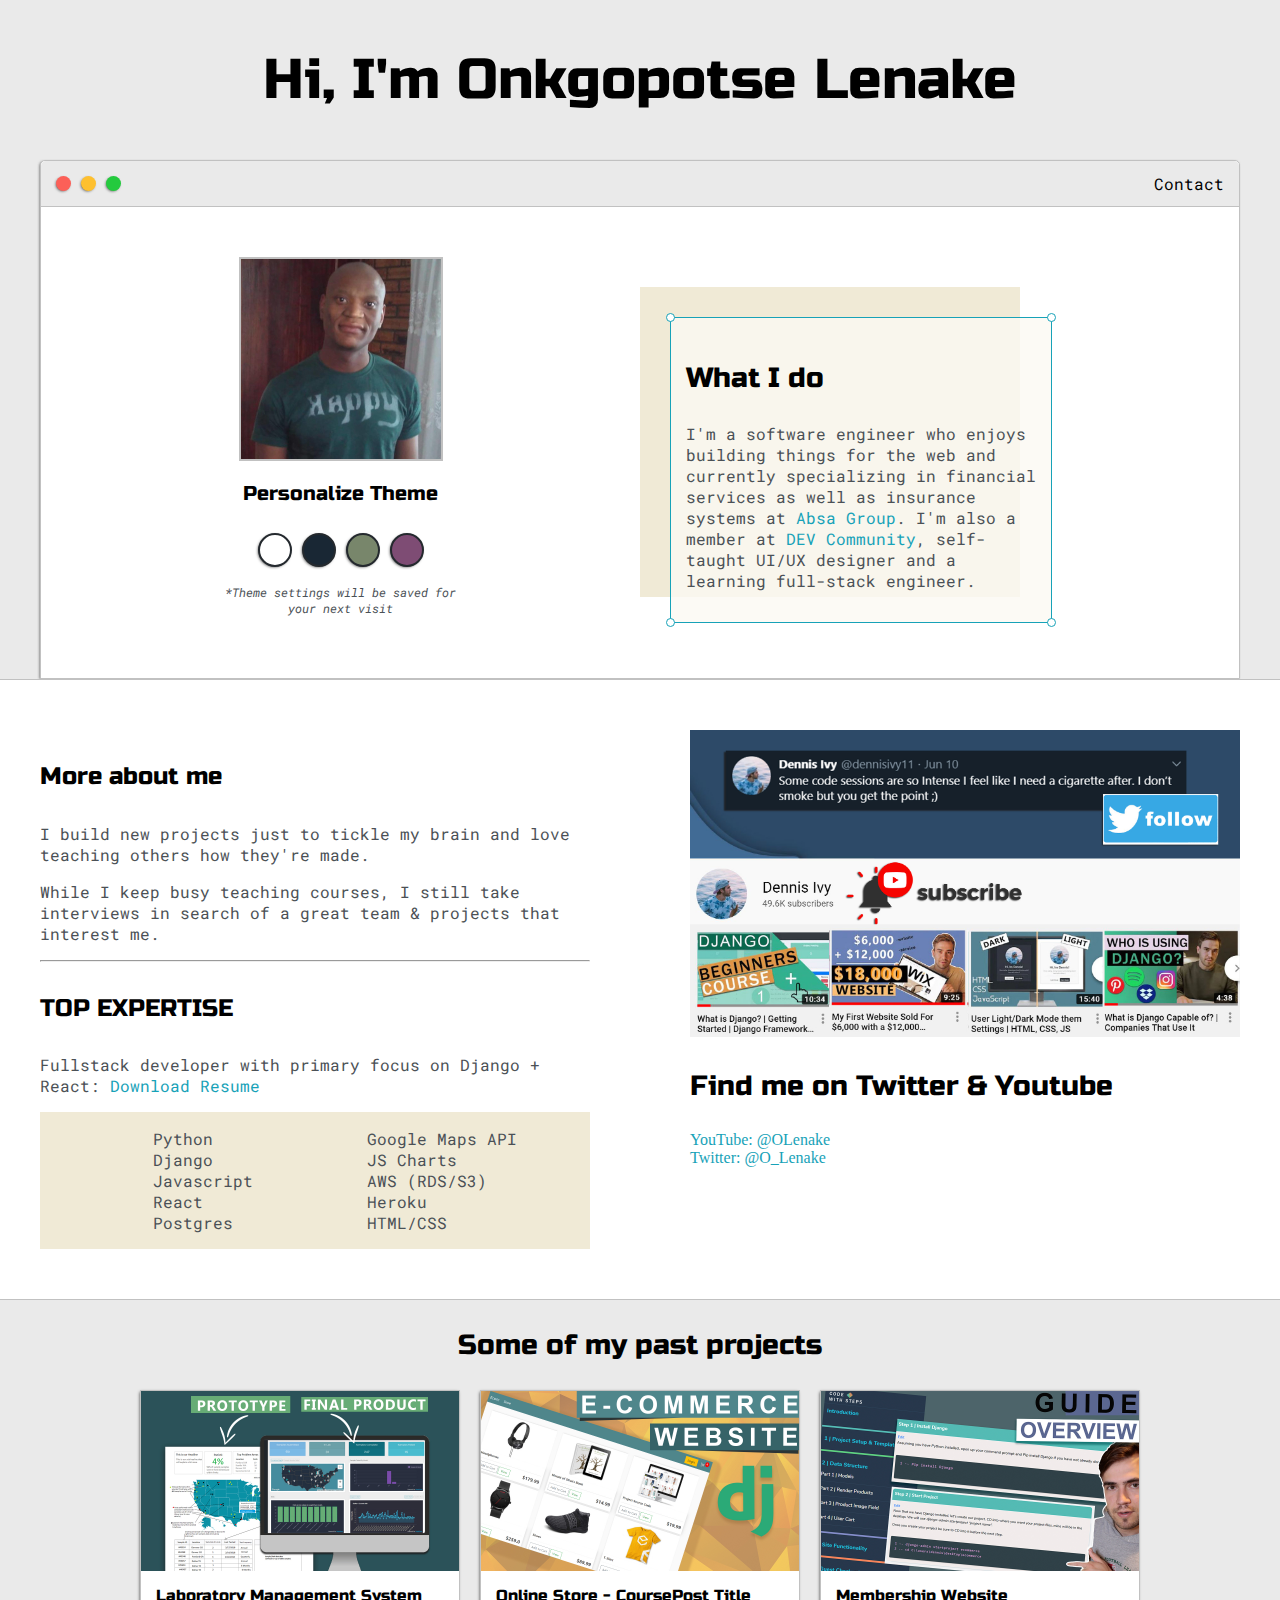
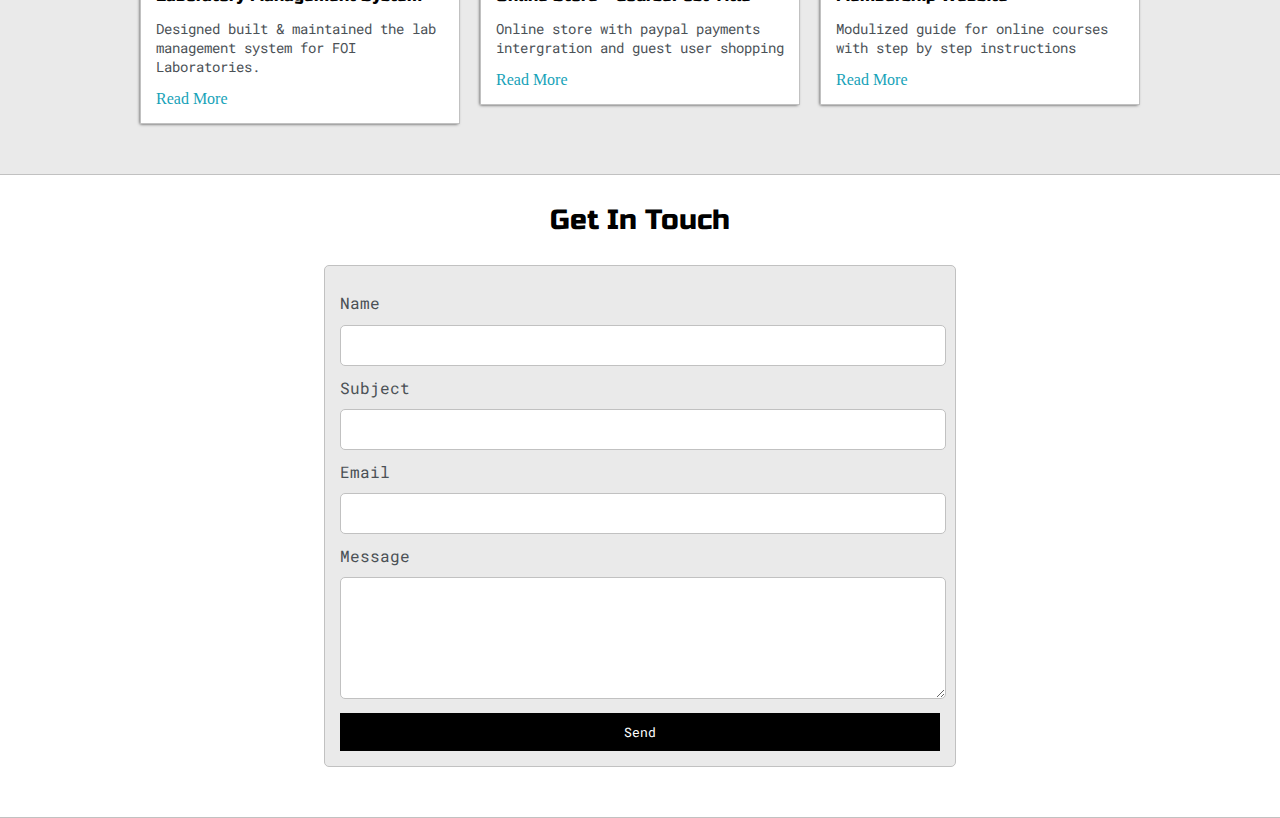
<file: index.html>
<!DOCTYPE html>
<html>
<head>
	<title>Onkgopotse Lenake</title>

	<meta name="viewport" content="width=device-width,
	initial-scale=1, maximum-scale=1, minimum-scale=1" />

	<link href="https://fonts.googleapis.com/css2?family=Russo+One&display=swap" rel="stylesheet">

	<link href="https://fonts.googleapis.com/css2?family=Roboto+Mono:wght@500&family=Russo+One&display=swap" rel="stylesheet">

	<link rel="stylesheet" type="text/css" href="default.css">


	<link id="theme-style" rel="stylesheet" type="text/css" href="">
</head>
<body>

	<section class="sect-1">
		<div class="main-container">
			<div class="greeting-wrapper">
				<h1>Hi, I'm Onkgopotse Lenake</h1>
			</div>

			<div class="intro-wrapper">
				<div class="nav-wrapper">
					<div class="dots-wrapper">
						<div id="dot-1" class="browser-dot
						"></div>
						<div id="dot-2" class="browser-dot
						"></div>
						<div id="dot-3" class="browser-dot
						"></div>
					</div>

					<ul id="navigation">
						<li><a href="#">Contact</a></li>
					</ul>
				</div>

				<div class="left-column">
					<img id="profile_pic" src="images/Onkgopotse_avatar.jpg">
					<h5 style="text-align: center; line-height: 0">Personalize Theme</h5>

					<div id="theme-options-wrapper">
						<div data-mode="light" id="light-mode" class="theme-dot"></div>
						<div data-mode="blue" id="blue-mode" class="theme-dot"></div>
						<div data-mode="green" id="green-mode" class="theme-dot"></div>
						<div data-mode="purple" id="purple-mode" class="theme-dot"></div>
					</div>

					<p id="settings-note">*Theme settings will be saved for<br>your next visit</p>
				</div>

				<div class="right-column">

					<div id="preview-shadow">
						<div id="preview">
							<div id="corner-top-left" class="corner"></div>
							<div id="corner-top-right" class="corner"></div>
							<h3>What I do</h3>
							<!-- <p>I'm a software engineer based in Gauteng South Africa. I enjoy building things for the web and currently specializing in financial services as well as investment management and insurance systems at <a href="https://www.absa.africa/absaafrica/" target="_blank">Absa Group</a>. I'm also a member at <a href="https://dev.to/olenake" target="_blank">DEV Community</a>, @LenakeTech, @VisionDream and @Bmmj. i'm a self-taught UI/UX designer and learning towards being a full-stack engineer.
							</p> -->
							<p>
								I'm a software engineer who enjoys building things for the web and currently specializing in financial services as well as insurance systems at <a href="https://www.absa.africa/absaafrica/" target="_blank">Absa Group</a>. I'm also a member at <a href="https://dev.to/olenake" target="_blank">DEV Community</a>, self-taught UI/UX designer and a learning full-stack engineer.
							</p>
							<div id="corner-bottom-right" class="corner"></div>
							<div id="corner-bottom-left" class="corner"></div>
						</div>
					</div>
				</div>				
			</div>
		</div>
	</section>

	<section class="sect-2">
		<div class="main-container">

			<div class="about-wrapper">
				<div class="about-me">
					<h4>More about me</h4>

					<p>
						I build new projects just to tickle my brain and love teaching others how they're made.
					</p>

					<p>
						While I keep busy teaching courses, I still take interviews in search of a great team & projects that interest me.
					</p>

					<hr>

					<h4>TOP EXPERTISE</h4>

					<p>
						Fullstack developer with primary focus on Django + React: 
						<a target="_blank" href="Resume_Onkgopotse_Lenake.pdf">Download Resume</a>
					</p>

					<div id="skills">
						<ul>
							<li>Python</li>
							<li>Django</li>
							<li>Javascript</li>
							<li>React</li>
							<li>Postgres</li>
						</ul>

						<ul>
							<li>Google Maps API</li>
							<li>JS Charts</li>
							<li>AWS (RDS/S3)</li>
							<li>Heroku</li>
							<li>HTML/CSS</li>
						</ul>

					</div>

				</div>

				<div class="social-links">
					<img id="social_img" src="images/follow.jpg">
					<h3>Find me on Twitter & Youtube</h3>

					<a target="_blank" href="#">YouTube: @OLenake</a>
					<br>
					<a target="_blank" href="#">Twitter: @O_Lenake</a>
				</div>
			</div>

		</div>
	</section>

	<section class="sect-1">
		<div class="main-container">
			<h3 style="text-align: center;">Some of my past projects</h3>

			<div class="post-wrapper">

				<div>
					<div class="post">
						<img class="thumbnail" src="images/dash.jpg">
						<div class="post-preview">
							<h6 class="post-title">Laboratory Management System</h6>
							<p class="post-intro">
								Designed built & maintained the lab management system for FOI Laboratories.
							</p>
							<a href="post.html">Read More</a>
						</div>
					</div>
				</div>

				<div>
					<div class="post">
						<img class="thumbnail" src="images/ecom.jpg">
						<div class="post-preview">
							<h6 class="post-title">Online Store - CoursePost Title</h6>
							<p class="post-intro">
								Online store with paypal payments intergration and guest user shopping
							</p>
							<a href="#">Read More</a>
						</div>
					</div>
				</div>

				<div>
					<div class="post">
						<img class="thumbnail" src="images/membership site.jpg">
						<div class="post-preview">
							<h6 class="post-title">Membership Website</h6>
							<p class="post-intro">
								Modulized guide for online courses with step by step instructions
							</p>
							<a href="#">Read More</a>
						</div>
					</div>
				</div>

			</div>
		</div>
	</section>

	<section class="sect-2">
		<div class="main-container">
			<h3 style="text-align: center;">Get In Touch</h3>

			<form id="contact-form">
				<a name="contact"></a>

				<label>Name</label>
				<input class="input-field" type="text" name="name">

				<label>Subject</label>
				<input class="input-field" type="text" name="subject">

				<label>Email</label>
				<input class="input-field" type="text" name="email">

				<label>Message</label>
				<textarea class="input-field" name="message"></textarea>
				
				<input id="submit-btn" type="submit" value="Send">
			</form>
		</div>
	</section>

	<script type="text/javascript" src="script.js"></script>

</body>
</html>
</file>
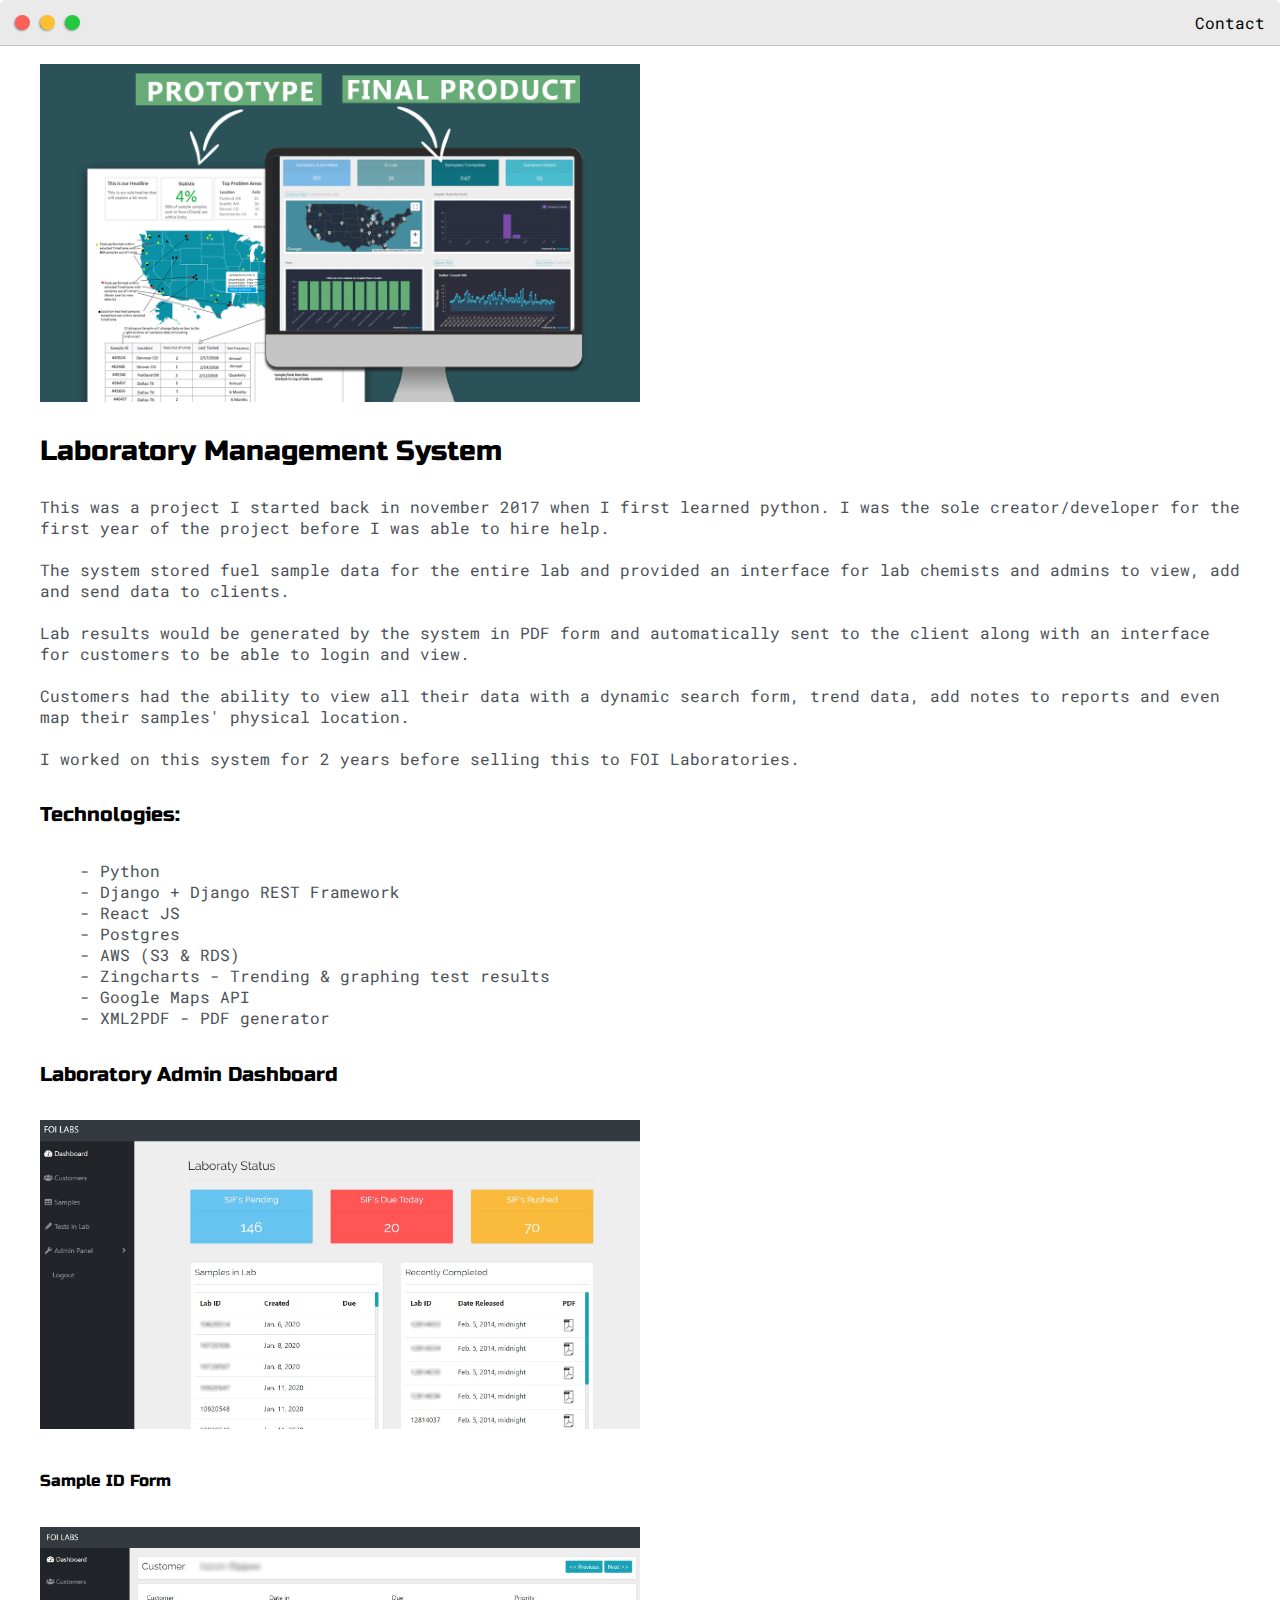
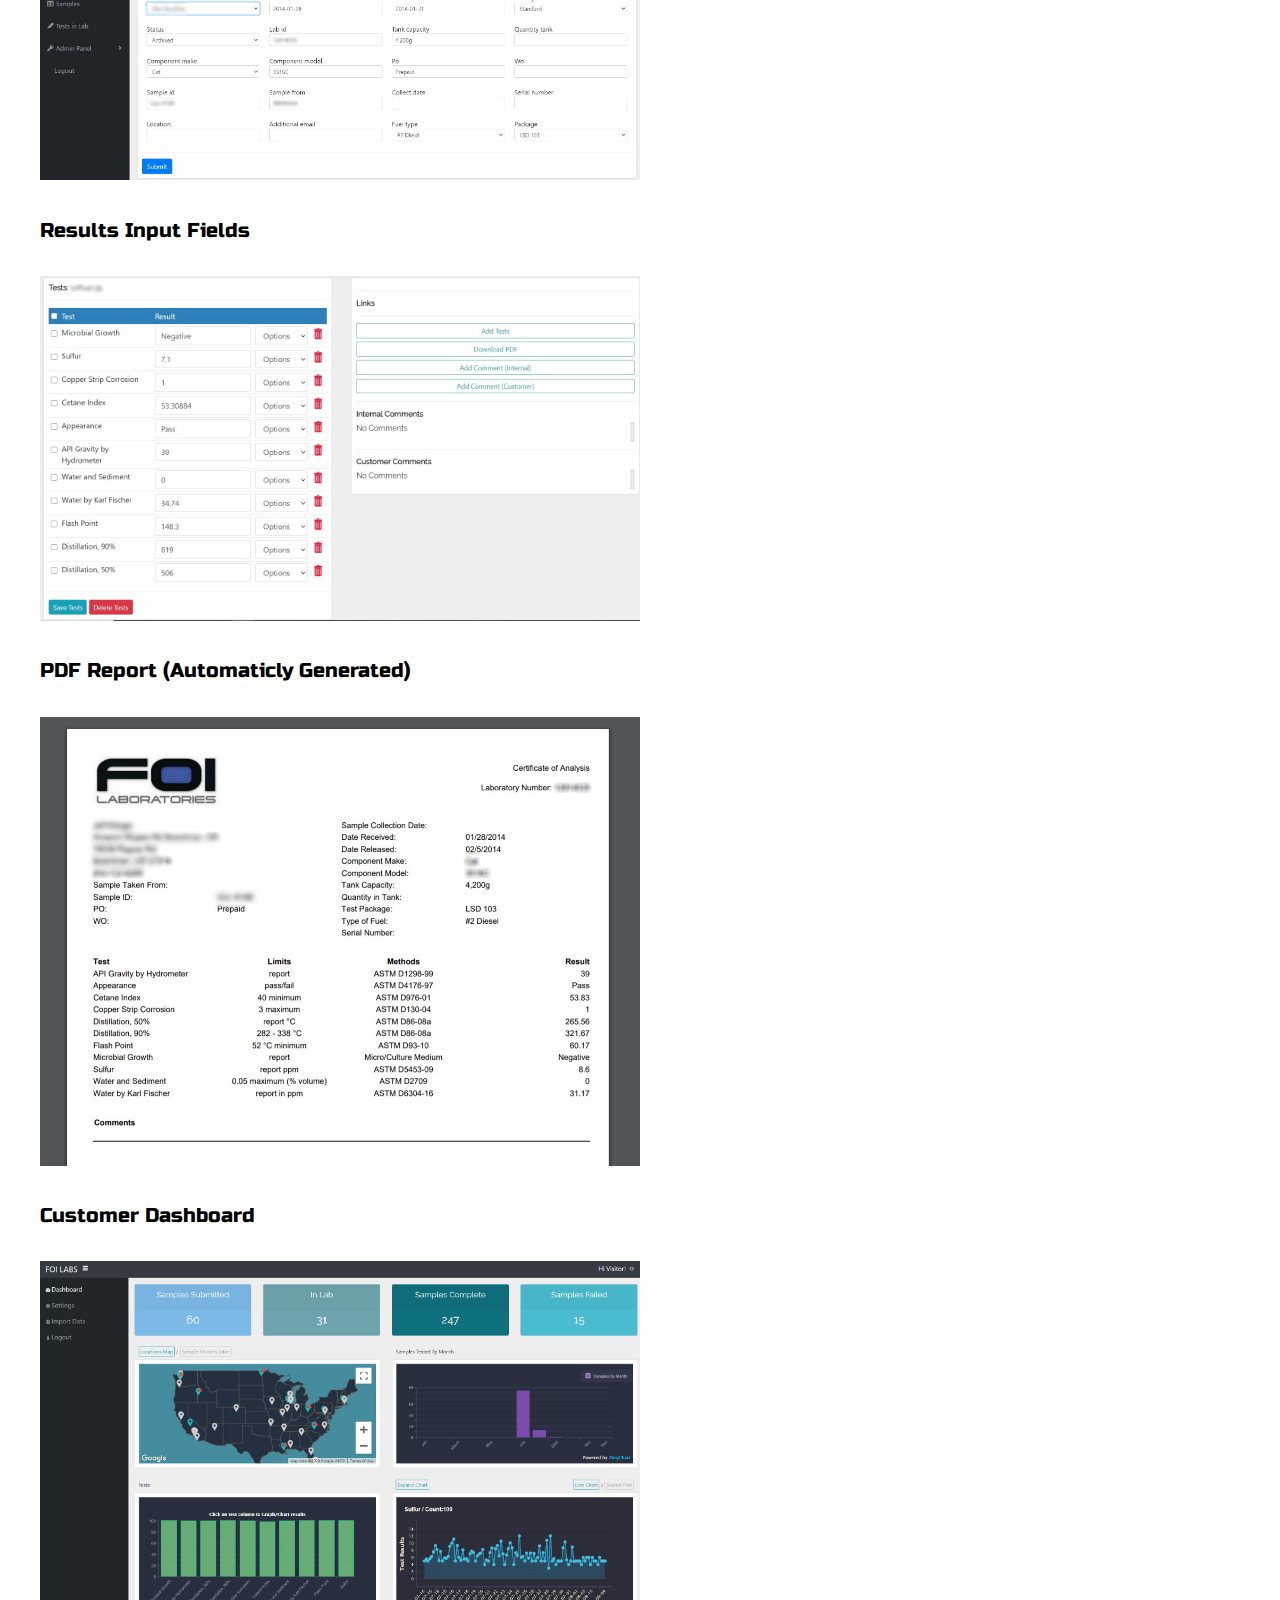
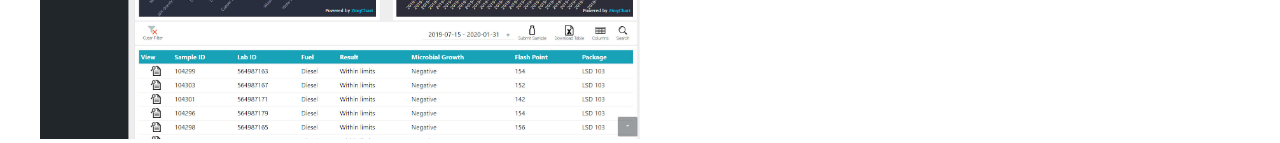
<file: post.html>
<!DOCTYPE html>
<html>
<head>
	<title>Post Name</title>


	<meta name="viewport" content="width=device-width, initial-scale=1, maximum-scale=1, minimum-scale=1" />

	<link href="https://fonts.googleapis.com/css2?family=Russo+One&display=swap" rel="stylesheet">

	<link href="https://fonts.googleapis.com/css2?family=Roboto+Mono:wght@500&display=swap" rel="stylesheet">

	<link rel="stylesheet" type="text/css" href="default.css">


	<style type="text/css">
		.img-container{
			max-width: 600px;
		}

		img{
			width: 100%
		}

	</style>

</head>
<body>
	<div class="nav-wrapper">

		<!-- Link around dots-wrapper added after tutorial video -->
		<a href="index.html">
			<div class="dots-wrapper">
				<div id="dot-1" class="browser-dot"></div>
				<div id="dot-2" class="browser-dot"></div>
				<div id="dot-3" class="browser-dot"></div>
			</div>
		</a>

		<ul id="navigation">
			<li><a href="index.html#contact">Contact</a></li>
		</ul>
	</div>

	<div class="main-container">
		<br>

		<div class="img-container">
			<img src="images/dash.jpg">
		</div>
		
		<h3>Laboratory Management System</h3>

		<p>This was a project I started back in november 2017 when I first learned python. I was the sole creator/developer for the first year of the project before I was able to hire help.
		<br>
		<br>
		The system stored fuel sample data for the entire lab and provided an interface for lab chemists and admins to view, add and send data to clients.
		<br>
		<br>
		Lab results would be generated by the system in PDF form and automatically sent to the client along with an interface for customers to be able to login and view.
		<br>
		<br>
		Customers had the ability to view all their data with a dynamic search form, trend data, add notes to reports and even map their samples' physical location.
		<br>
		<br>
		I worked on this system for 2 years before selling this to FOI Laboratories.</p>

		<h5>Technologies:</h5>
		<ul>
			<li>- Python</li>
			<li>- Django + Django REST Framework</li>
			<li>- React JS</li>
			<li>- Postgres</li>
			<li>- AWS (S3 & RDS)</li>
			<li>- Zingcharts - Trending & graphing test results</li>
			<li>- Google Maps API</li>
			<li>- XML2PDF - PDF generator</li>
		</ul>


		<h5>Laboratory Admin Dashboard</h5>
		<div class="img-container">
			<img src="images/lab-dash.jpg">
		</div>

		<h6>Sample ID Form</h5>
		<div class="img-container">
			<img src="images/sample-form.jpg">
		</div>

		<h5>Results Input Fields</h5>
		<div class="img-container">
			<img src="images/results.jpg">
		</div>

		<h5>PDF Report (Automaticly Generated)</h5>
		<div class="img-container">
			<img src="images/pdf-report.jpg">
		</div>

		<h5>Customer Dashboard</h5>
		<div class="img-container">
			<img src="images/customer-dash.jpg">
		</div>

	</div>

</body>
</html>
</file>
<file: default.css>
:root{
	--mainColor: #eaeaea;
	--secondaryColor: #fff;

	--borderColor: #c1c1c1;

	--mainText: black;
	--secondaryText: #4b5156;

	--themeDotBorder: #24292e;

	--previewBg: rgb(251, 249, 243, 0.8);
	--previewShadow: #f0ead6;


	--buttonColor: black;
}


html, body{
	padding: 0;
	margin: 0;
}

body *{
	transition: 0.3s;
}


h1, h2, h3, h4, h5, h6, strong{
	color: var(--mainText);
	font-family: 'Russo One', sans-serif;
	font-weight: 500;
}

p, li, span, label, input, textarea{
	color: var(--secondaryText);
	font-family: 'Roboto Mono', monospace;
}

a{
	text-decoration: none;
	color: #17a2b8;
}

ul{
	list-style: none;
}

h1 { font-size: 56px; }
h2 { font-size: 36px; }
h3 { font-size: 28px; }
h4 { font-size: 24px; }
h5 { font-size: 20px; }
h6 { font-size: 16px; }


.sect-1{
	background-color: var(--mainColor);
	border-bottom: 1px solid var(--borderColor);
	overflow: auto;
}

.sect-2{
	background-color: var(--secondaryColor);
	border-bottom: 1px solid var(--borderColor);
	overflow: auto;
}

.main-container{
	width: 1200px;
	margin: 0 auto;
}


.greeting-wrapper{
	display: grid;
	text-align: center;
	align-content: center;
	min-height: 10em;
}

.intro-wrapper{
	background-color: var(--secondaryColor);
	border: 1px solid var(--borderColor);
	border-radius: 5px 5px 0 0;

	-webkit-box-shadow: -1px 1px 3px -1px rgba(0,0,0,0.75); 
	-moz-box-shadow: -1px 1px 3px -1px rgba(0,0,0,0.75);
	box-shadow: -1px 1px 3px -1px rgba(0,0,0,0.75);

	display: grid;
	grid-template-columns: 1fr 1fr;
	grid-template-areas: 
		'nav-wrapper nav-wrapper'
		'left-column right-column'
	;
}


.nav-wrapper{
	border-radius: 5px 5px 0 0;
	grid-area: nav-wrapper;
	border-bottom: 1px solid var(--borderColor);
	display: flex;
	justify-content: space-between;
	align-items: center;
	background-color: var(--mainColor);
}

#navigation a{
	color: var(--mainText);
}

#navigation{
	margin: 0;
	padding: 10px;
}

#navigation li{
	display: inline-block;
	margin-right: 5px;
	margin-left: 5px;
}

.dots-wrapper{
	display: flex;
	padding: 10px;
}

#dot-1{
	background-color: #FC6058; /* Red */
}

#dot-2{
	background-color: #FEC02F; /* Yellow */
}

#dot-3{
	background-color: #24CA3E; /* Green */
}

.browser-dot{
	background-color: black;
	height: 15px;
	width: 15px;
	border-radius: 50%;
	margin: 5px;

	-webkit-box-shadow: -1px 1px 3px -1px rgba(0,0,0,0.75); 
	-moz-box-shadow: -1px 1px 3px -1px rgba(0,0,0,0.75);
	box-shadow: -1px 1px 3px -1px rgba(0,0,0,0.75);
}


.left-column{
	grid-area: left-column;
	padding-top: 50px;
	padding-bottom: 50px;
}

#profile_pic{
	display: block;
	margin: 0 auto;

	height: 200px;
	width: 200px;
	object-fit: cover;
	border: 2px solid var(--borderColor);
}

#theme-options-wrapper{
	display: flex;
	justify-content: center;
}

.theme-dot{
	height: 30px;
	width: 30px;
	background-color: black;
	border-radius: 50%;

	margin: 5px;
	border: 2px solid var(--themeDotBorder);


	-webkit-box-shadow: -1px 1px 3px -1px rgba(0,0,0,0.75); 
	-moz-box-shadow: -1px 1px 3px -1px rgba(0,0,0,0.75);
	box-shadow: -1px 1px 3px -1px rgba(0,0,0,0.75);

	cursor: pointer;
}

.theme-dot:hover{
	border-width: 5px; 
}


#light-mode{
	background-color: #fff;
}

#blue-mode{
	background-color: #192734;
}

#green-mode{
	background-color: #78866b;
}

#purple-mode{
	background-color: #7E4C74;
}

#settings-note{
	font-size: 12px;
	font-style: italic;
	text-align: center;
}

.right-column{
	grid-area: right-column;
	display: grid;
	align-content: center;

	padding-top: 50px;
	padding-bottom: 50px;
}

#preview-shadow{
	background-color: var(--previewShadow);
	width: 350px;
	height: 280px;
	padding-left: 30px;
	padding-top: 30px;
}

#preview{
	width: 350px;
	border: 1.5px solid #17a2b8;
	background-color: var(--previewBg);
	padding: 15px;
	position: relative;
}

.corner{
	width: 7px;
	height: 7px;
	border-radius: 50%;
	border: 1.5px solid #17a2b8;
	background-color: #fff;
	position: absolute;
}

#corner-top-left{
	top: -5px;
	left: -5px;
}

#corner-top-right{
	top: -5px;
	right: -5px;
}

#corner-bottom-right{
	bottom: -5px;
	right: -5px;
}

#corner-bottom-left{
	bottom: -5px;
	left: -5px;
}

.about-wrapper{
	display: grid;
	grid-template-columns: repeat(auto-fit, minmax(320px, 1fr));
	padding-bottom: 50px;
	padding-top: 50px;
	gap: 100px;
}


#skills{
	display: flex;
	justify-content: space-evenly;
	background-color: var(--previewShadow);
}

.social_links{
	display: grid;
	align-content: center;
	text-align: center;
}

#social_img{
	width: 100%;
}


.post-wrapper{
	display: grid;
	grid-template-columns: repeat(auto-fit, 320px);
	gap: 20px;
	justify-content: center;
	padding-bottom: 50px;
}

.post{
	border: 1px solid var(--borderColor);
	-webkit-box-shadow: -1px 1px 3px -1px rgba(0,0,0,0.75); 
	-moz-box-shadow: -1px 1px 3px -1px rgba(0,0,0,0.75);
	box-shadow: -1px 1px 3px -1px rgba(0,0,0,0.75);
}

.thumbnail{
	display: block;
	width: 100%;
	height: 180px;
	object-fit: cover;
}

.post-preview{
	background-color: #fff;
	padding: 15px;
}

.post-title{
	color: black;
	margin: 0;
}

.post-intro{
	color: #4b5156;
	font-size: 14px;
}


#contact-form{
	display: block;
	max-width: 600px;
	margin: 0 auto;
	border: 1px solid var(--borderColor);
	padding: 15px;
	border-radius: 5px;
	background-color: var(--mainColor);
	margin-bottom: 50px;

}

#contact-form label{
	line-height: 2.7em;
}

#contact-form textarea{
	min-height: 100px;
	font-size: 14px;
}

.input-field{
	width: 100%;
	padding-top: 10px;
	padding-bottom:10px; 
	background-color: var(--secondaryColor);
	border-radius: 5px;
	border:1px solid var(--borderColor);
	font-size: 14px;
}


#submit-btn{
	margin-top: 10px;
	width: 100%;
	padding-top: 10px;
	padding-bottom:10px; 
	color: #fff;
	background-color: var(--buttonColor);
	border: none;
}


@media screen and (max-width: 1200px){
	.main-container{
		width: 95%;
	}
}

@media screen and (max-width: 800px){
	.intro-wrapper{
		grid-template-columns: 1fr;
		grid-template-areas: 
			'nav-wrapper'
			'left-column'
			'right-column'
		;
	}

	.right-column{
		justify-content: center;
	}
}
</file>
